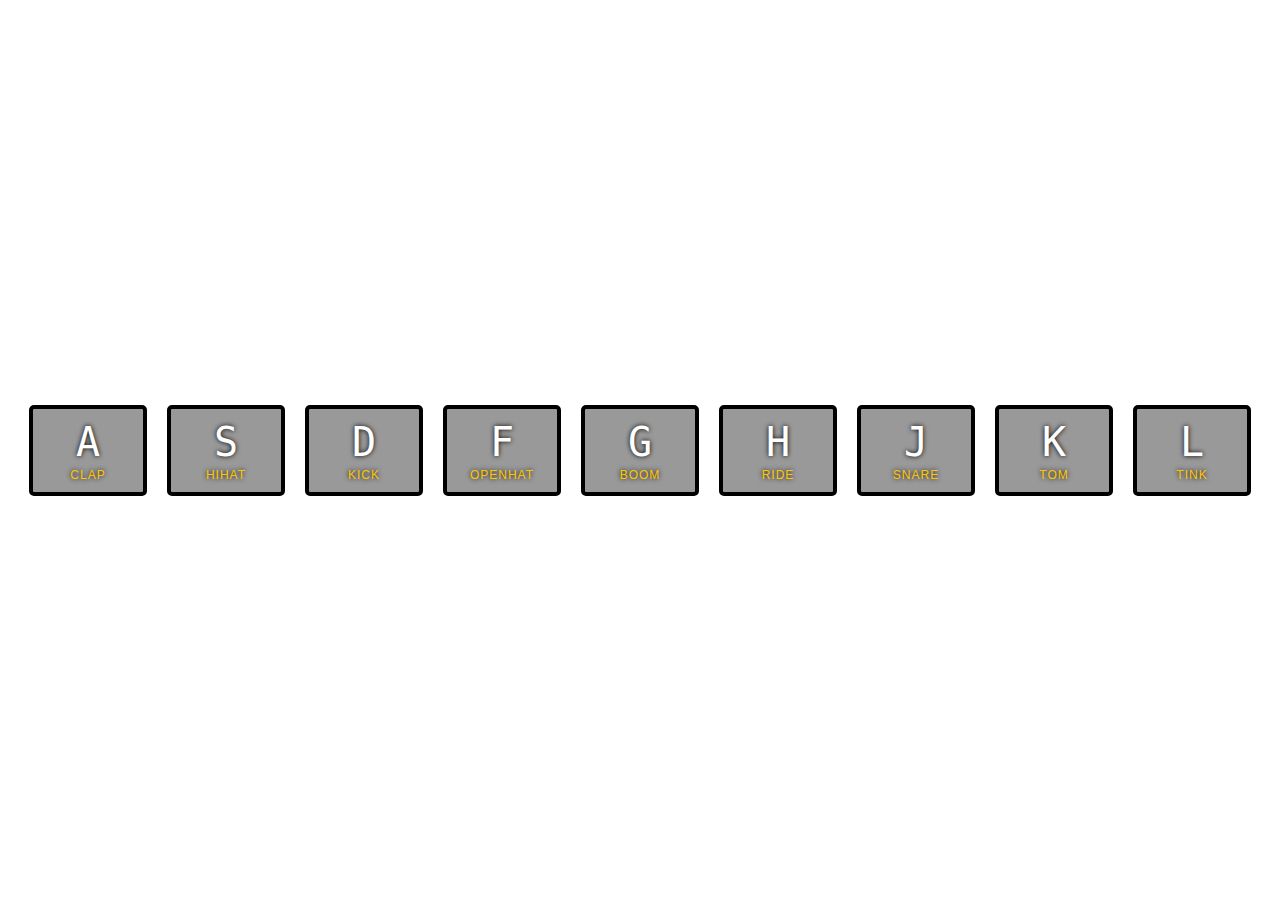
<file: day_01/index.html>
<!DOCTYPE html>
<html lang="en">
<head>
  <meta charset="UTF-8">
  <title>JS Drum Kit</title>
  <link rel="stylesheet" href="style.css">
</head>
<body>


  <div class="keys">
    <div data-key="65" class="key">
      <kbd>A</kbd>
      <span class="sound">clap</span>
    </div>
    <div data-key="83" class="key">
      <kbd>S</kbd>
      <span class="sound">hihat</span>
    </div>
    <div data-key="68" class="key">
      <kbd>D</kbd>
      <span class="sound">kick</span>
    </div>
    <div data-key="70" class="key">
      <kbd>F</kbd>
      <span class="sound">openhat</span>
    </div>
    <div data-key="71" class="key">
      <kbd>G</kbd>
      <span class="sound">boom</span>
    </div>
    <div data-key="72" class="key">
      <kbd>H</kbd>
      <span class="sound">ride</span>
    </div>
    <div data-key="74" class="key">
      <kbd>J</kbd>
      <span class="sound">snare</span>
    </div>
    <div data-key="75" class="key">
      <kbd>K</kbd>
      <span class="sound">tom</span>
    </div>
    <div data-key="76" class="key">
      <kbd>L</kbd>
      <span class="sound">tink</span>
    </div>
  </div>

  <audio data-key="65" src="sounds/clap.wav"></audio>
  <audio data-key="83" src="sounds/hihat.wav"></audio>
  <audio data-key="68" src="sounds/kick.wav"></audio>
  <audio data-key="70" src="sounds/openhat.wav"></audio>
  <audio data-key="71" src="sounds/boom.wav"></audio>
  <audio data-key="72" src="sounds/ride.wav"></audio>
  <audio data-key="74" src="sounds/snare.wav"></audio>
  <audio data-key="75" src="sounds/tom.wav"></audio>
  <audio data-key="76" src="sounds/tink.wav"></audio>

  <script src="index.js"></script>


</body>
</html>
</file>
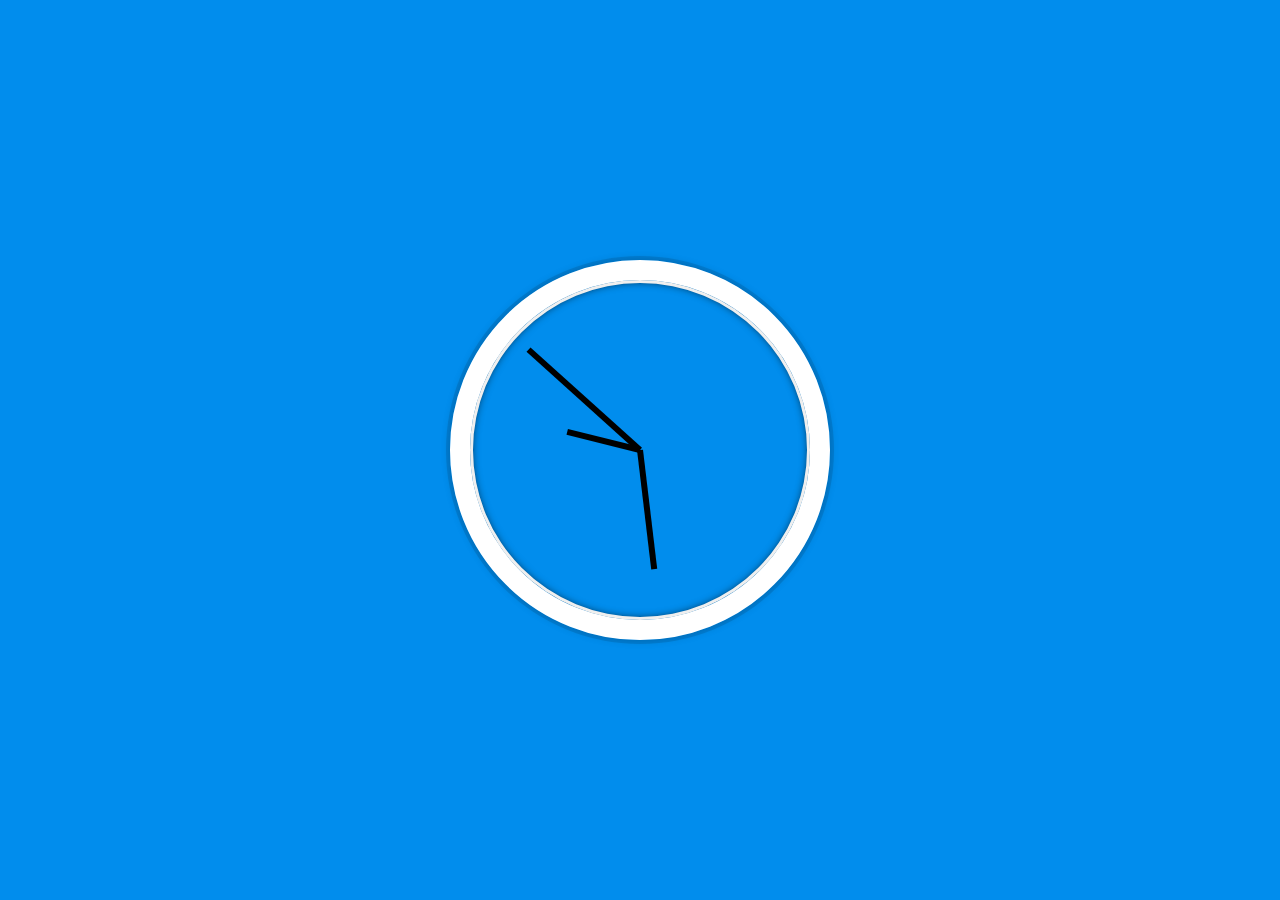
<file: day_02/index.html>
<!DOCTYPE html>
<html lang="en">
<head>
  <meta charset="UTF-8">
  <title>JS + CSS Clock</title>
</head>
<body>


    <div class="clock">
      <div class="clock-face">
        <div class="hand hour-hand"></div>
        <div class="hand min-hand"></div>
        <div class="hand second-hand"></div>
      </div>
    </div>


  <style>
    html {
      background:#018DED url(https://picsum.photos/1500/1000?image=881&blur=50);
      background-size:cover;
      font-family:'helvetica neue';
      text-align: center;
      font-size: 10px;
    }

    body {
      margin: 0;
      font-size: 2rem;
      display:flex;
      flex:1;
      min-height: 100vh;
      align-items: center;
    }

    .clock {
      width: 30rem;
      height: 30rem;
      border:20px solid white;
      border-radius:50%;
      margin:50px auto;
      position: relative;
      padding:2rem;
      box-shadow:
        0 0 0 4px rgba(0,0,0,0.1),
        inset 0 0 0 3px #EFEFEF,
        inset 0 0 10px black,
        0 0 10px rgba(0,0,0,0.2);
      background: url('https://shunnien.github.io/JavaScript30day/day_02/clock-face.png');
      background-size: 100% 100%;
    }

    .clock-face {
      position: relative;
      width: 100%;
      height: 100%;
      transform: translateY(-3px); /* account for the height of the clock hands */
    }

    .hand {
      width:50%;
      height:6px;
      background:black;
      position: absolute;
      top:50%;
      transform-origin: 100%;
      transform: rotate(90deg);
      transition: all 0.05s;
      transition-timing-function: cubic-bezier(0.1, 2.7, 0.58, 1);
    }
    .second-hand{
      width:50%;
    }
    .min-hand{
      width:40%;
      margin-left:10%;
    }
    .hour-hand{
      width:25%;
      margin-left:25%;
    }
</style>

<script>
  const secondHand = document.querySelector('.second-hand');
  const minsHand = document.querySelector('.min-hand');
  const hourHand = document.querySelector('.hour-hand');

  function setDate() {
    const now = new Date();

    const seconds = now.getSeconds();
    const secondsDegrees = ((seconds / 60) * 360) + 90;
    secondHand.style.transform = `rotate(${secondsDegrees}deg)`;

    const mins = now.getMinutes();
    const minsDegrees = ((mins / 60) * 360) + ((seconds/60)*6) + 90;
    minsHand.style.transform = `rotate(${minsDegrees}deg)`;

    const hour = now.getHours();
    const hourDegrees = ((hour / 12) * 360) + ((mins/60)*30) + 90;
    hourHand.style.transform = `rotate(${hourDegrees}deg)`;
  }

  setInterval(setDate, 1000);

  setDate();

</script>
</body>
</html>
</file>
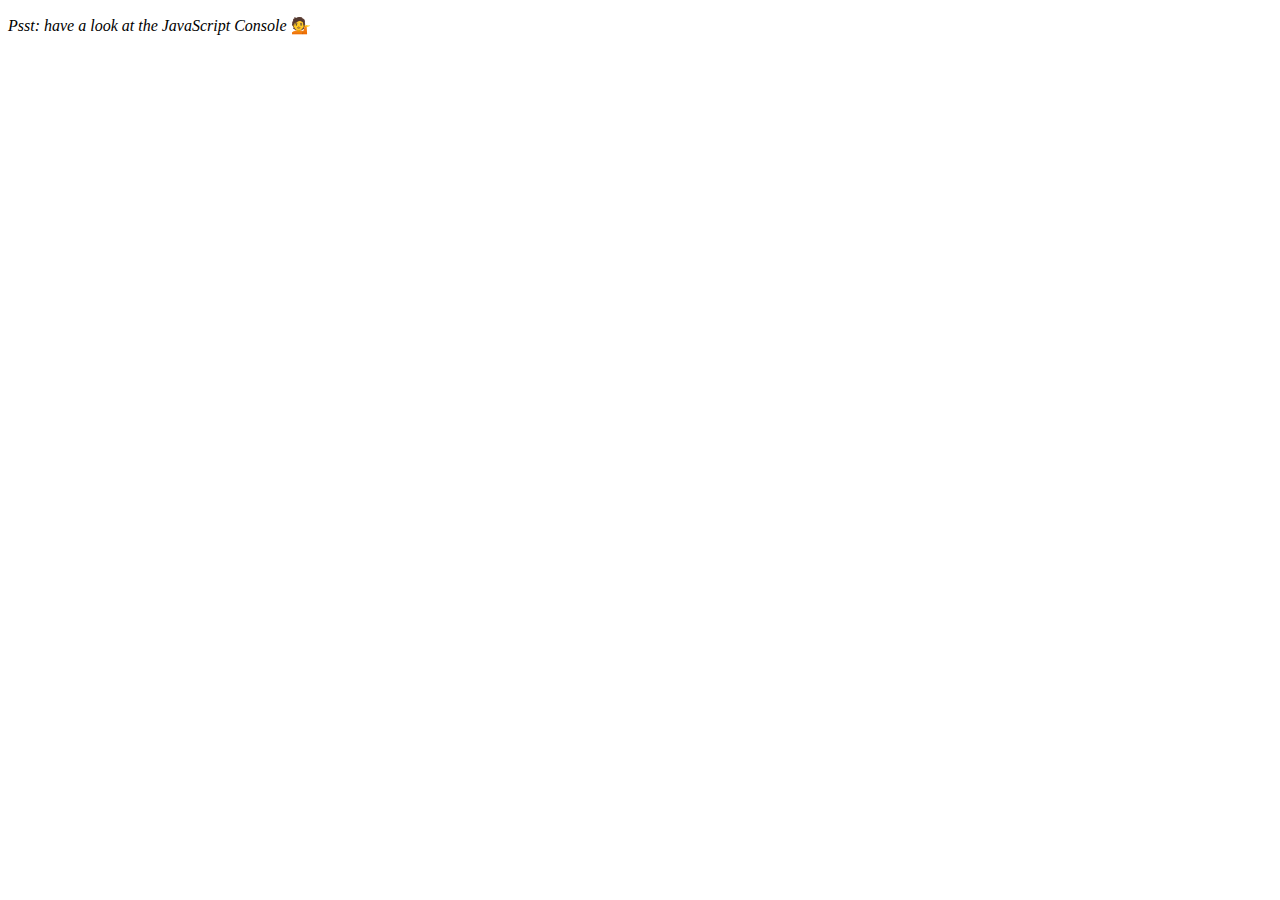
<file: day_04/index.html>
<!DOCTYPE html>
<html lang="en">
<head>
  <meta charset="UTF-8">
  <title>Array Cardio 💪</title>
</head>
<body>
  <p><em>Psst: have a look at the JavaScript Console</em> 💁</p>
  <script src="index.js"></script>
</body>
</html>
</file>
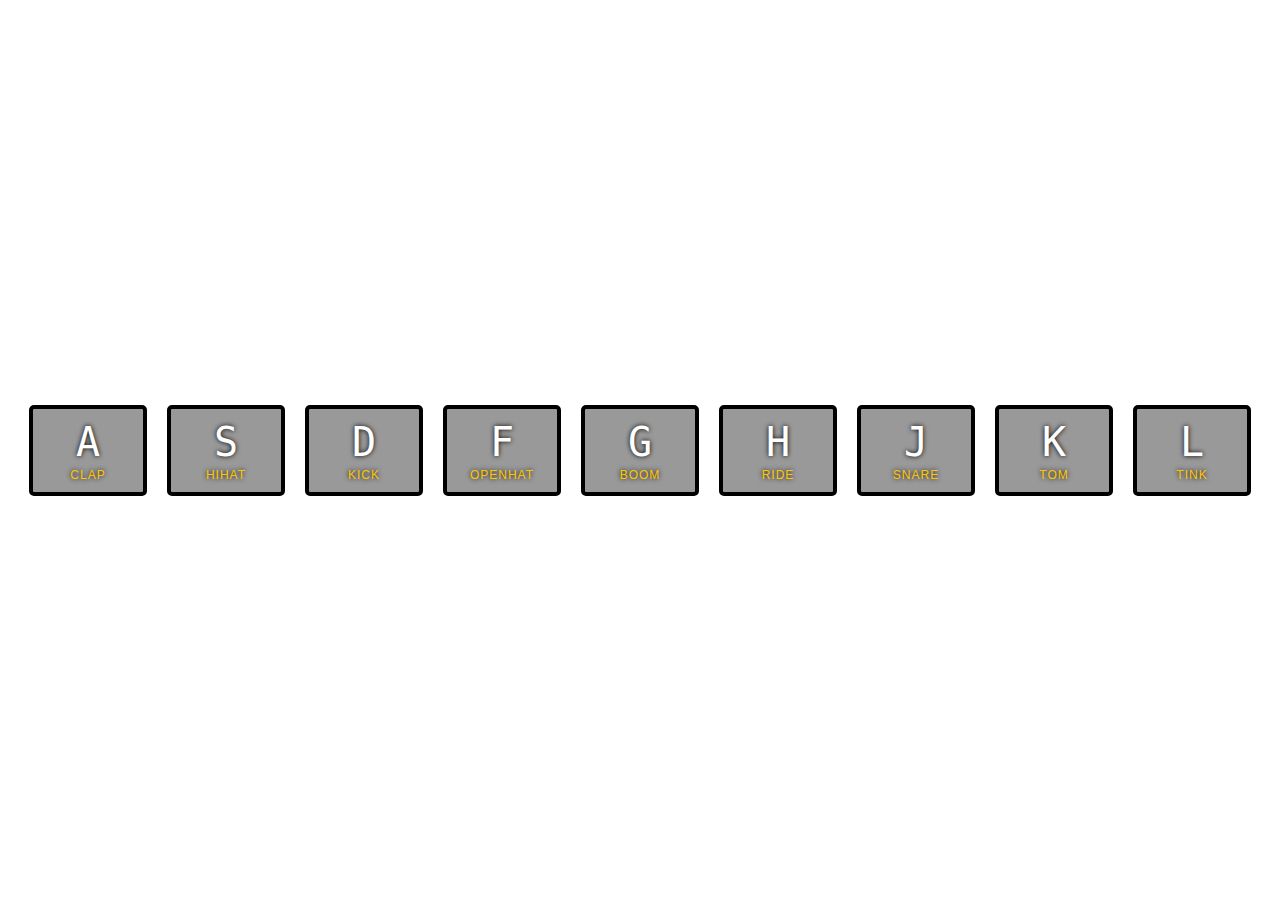
<file: day_01/index-FINISHED.html>
<!DOCTYPE html>
<html lang="en">
<head>
  <meta charset="UTF-8">
  <title>JS Drum Kit</title>
  <link rel="stylesheet" href="style.css">
</head>
<body>


  <div class="keys">
    <div data-key="65" class="key">
      <kbd>A</kbd>
      <span class="sound">clap</span>
    </div>
    <div data-key="83" class="key">
      <kbd>S</kbd>
      <span class="sound">hihat</span>
    </div>
    <div data-key="68" class="key">
      <kbd>D</kbd>
      <span class="sound">kick</span>
    </div>
    <div data-key="70" class="key">
      <kbd>F</kbd>
      <span class="sound">openhat</span>
    </div>
    <div data-key="71" class="key">
      <kbd>G</kbd>
      <span class="sound">boom</span>
    </div>
    <div data-key="72" class="key">
      <kbd>H</kbd>
      <span class="sound">ride</span>
    </div>
    <div data-key="74" class="key">
      <kbd>J</kbd>
      <span class="sound">snare</span>
    </div>
    <div data-key="75" class="key">
      <kbd>K</kbd>
      <span class="sound">tom</span>
    </div>
    <div data-key="76" class="key">
      <kbd>L</kbd>
      <span class="sound">tink</span>
    </div>
  </div>

  <audio data-key="65" src="sounds/clap.wav"></audio>
  <audio data-key="83" src="sounds/hihat.wav"></audio>
  <audio data-key="68" src="sounds/kick.wav"></audio>
  <audio data-key="70" src="sounds/openhat.wav"></audio>
  <audio data-key="71" src="sounds/boom.wav"></audio>
  <audio data-key="72" src="sounds/ride.wav"></audio>
  <audio data-key="74" src="sounds/snare.wav"></audio>
  <audio data-key="75" src="sounds/tom.wav"></audio>
  <audio data-key="76" src="sounds/tink.wav"></audio>

<script>
  function removeTransition(e) {
    if (e.propertyName !== 'transform') return;
    e.target.classList.remove('playing');
  }

  function playSound(e) {
    const audio = document.querySelector(`audio[data-key="${e.keyCode}"]`);
    const key = document.querySelector(`div[data-key="${e.keyCode}"]`);
    if (!audio) return;

    key.classList.add('playing');
    audio.currentTime = 0;
    audio.play();
  }

  const keys = Array.from(document.querySelectorAll('.key'));
  keys.forEach(key => key.addEventListener('transitionend', removeTransition));
  window.addEventListener('keydown', playSound);
</script>


</body>
</html>
</file>
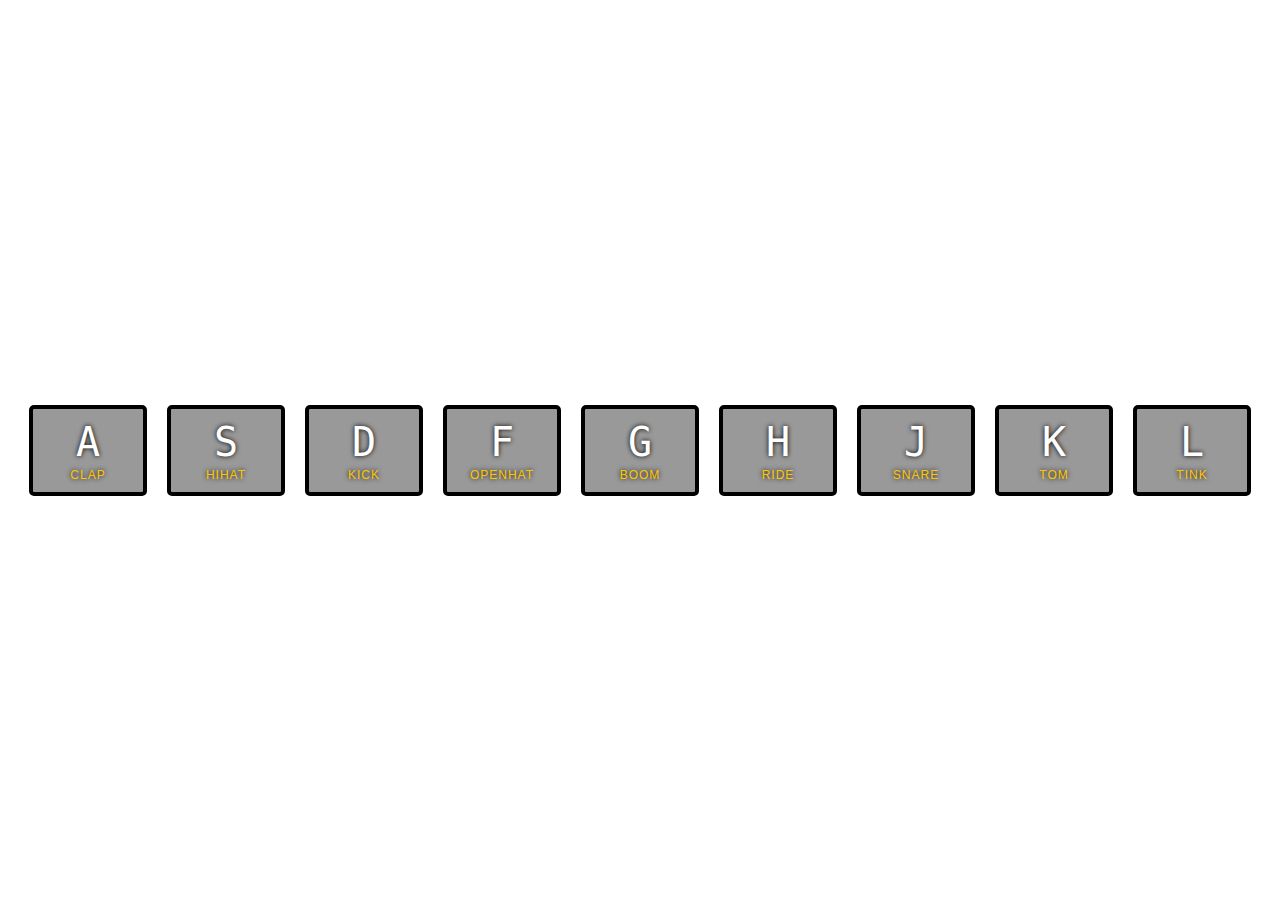
<file: day_01/index-START.html>
<!DOCTYPE html>
<html lang="en">
<head>
  <meta charset="UTF-8">
  <title>JS Drum Kit</title>
  <link rel="stylesheet" href="style.css">
</head>
<body>


  <div class="keys">
    <div data-key="65" class="key">
      <kbd>A</kbd>
      <span class="sound">clap</span>
    </div>
    <div data-key="83" class="key">
      <kbd>S</kbd>
      <span class="sound">hihat</span>
    </div>
    <div data-key="68" class="key">
      <kbd>D</kbd>
      <span class="sound">kick</span>
    </div>
    <div data-key="70" class="key">
      <kbd>F</kbd>
      <span class="sound">openhat</span>
    </div>
    <div data-key="71" class="key">
      <kbd>G</kbd>
      <span class="sound">boom</span>
    </div>
    <div data-key="72" class="key">
      <kbd>H</kbd>
      <span class="sound">ride</span>
    </div>
    <div data-key="74" class="key">
      <kbd>J</kbd>
      <span class="sound">snare</span>
    </div>
    <div data-key="75" class="key">
      <kbd>K</kbd>
      <span class="sound">tom</span>
    </div>
    <div data-key="76" class="key">
      <kbd>L</kbd>
      <span class="sound">tink</span>
    </div>
  </div>

  <audio data-key="65" src="sounds/clap.wav"></audio>
  <audio data-key="83" src="sounds/hihat.wav"></audio>
  <audio data-key="68" src="sounds/kick.wav"></audio>
  <audio data-key="70" src="sounds/openhat.wav"></audio>
  <audio data-key="71" src="sounds/boom.wav"></audio>
  <audio data-key="72" src="sounds/ride.wav"></audio>
  <audio data-key="74" src="sounds/snare.wav"></audio>
  <audio data-key="75" src="sounds/tom.wav"></audio>
  <audio data-key="76" src="sounds/tink.wav"></audio>

<script>

</script>


</body>
</html>
</file>
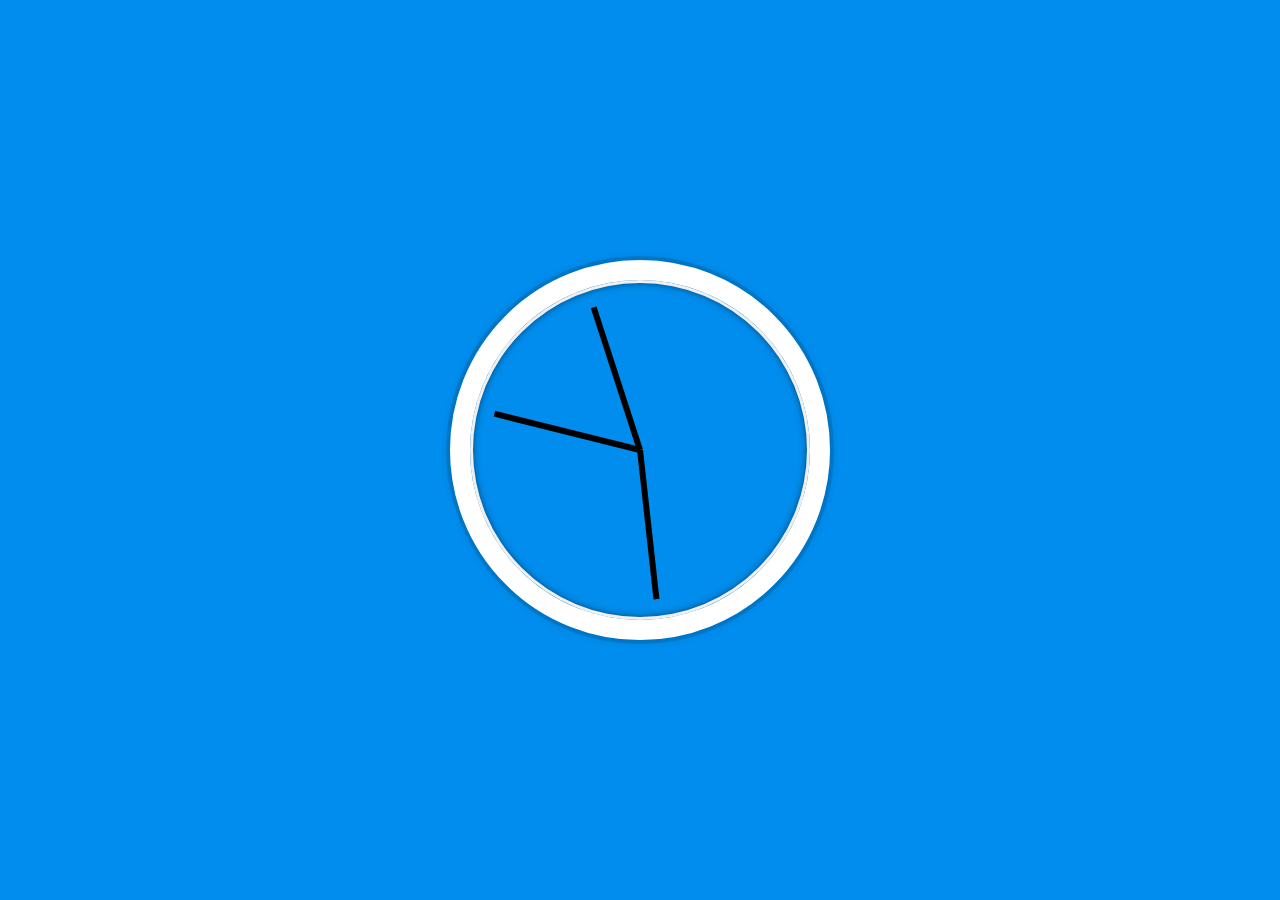
<file: day_02/index-FINISHED.html>
<!DOCTYPE html>
<html lang="en">
<head>
  <meta charset="UTF-8">
  <title>JS + CSS Clock</title>
</head>
<body>


    <div class="clock">
      <div class="clock-face">
        <div class="hand hour-hand"></div>
        <div class="hand min-hand"></div>
        <div class="hand second-hand"></div>
      </div>
    </div>


  <style>
    html {
      background:#018DED url(http://unsplash.it/1500/1000?image=881&blur=50);
      background-size:cover;
      font-family:'helvetica neue';
      text-align: center;
      font-size: 10px;
    }

    body {
      margin: 0;
      font-size: 2rem;
      display:flex;
      flex:1;
      min-height: 100vh;
      align-items: center;
    }

    .clock {
      width: 30rem;
      height: 30rem;
      border:20px solid white;
      border-radius:50%;
      margin:50px auto;
      position: relative;
      padding:2rem;
      box-shadow:
        0 0 0 4px rgba(0,0,0,0.1),
        inset 0 0 0 3px #EFEFEF,
        inset 0 0 10px black,
        0 0 10px rgba(0,0,0,0.2);
    }

    .clock-face {
      position: relative;
      width: 100%;
      height: 100%;
      transform: translateY(-3px); /* account for the height of the clock hands */
    }

    .hand {
      width:50%;
      height:6px;
      background:black;
      position: absolute;
      top:50%;
      transform-origin: 100%;
      transform: rotate(90deg);
      transition: all 0.05s;
      transition-timing-function: cubic-bezier(0.1, 2.7, 0.58, 1);
    }
</style>

<script>
  const secondHand = document.querySelector('.second-hand');
  const minsHand = document.querySelector('.min-hand');
  const hourHand = document.querySelector('.hour-hand');

  function setDate() {
    const now = new Date();

    const seconds = now.getSeconds();
    const secondsDegrees = ((seconds / 60) * 360) + 90;
    secondHand.style.transform = `rotate(${secondsDegrees}deg)`;

    const mins = now.getMinutes();
    const minsDegrees = ((mins / 60) * 360) + ((seconds/60)*6) + 90;
    minsHand.style.transform = `rotate(${minsDegrees}deg)`;

    const hour = now.getHours();
    const hourDegrees = ((hour / 12) * 360) + ((mins/60)*30) + 90;
    hourHand.style.transform = `rotate(${hourDegrees}deg)`;
  }

  setInterval(setDate, 1000);

  setDate();

</script>
</body>
</html>
</file>
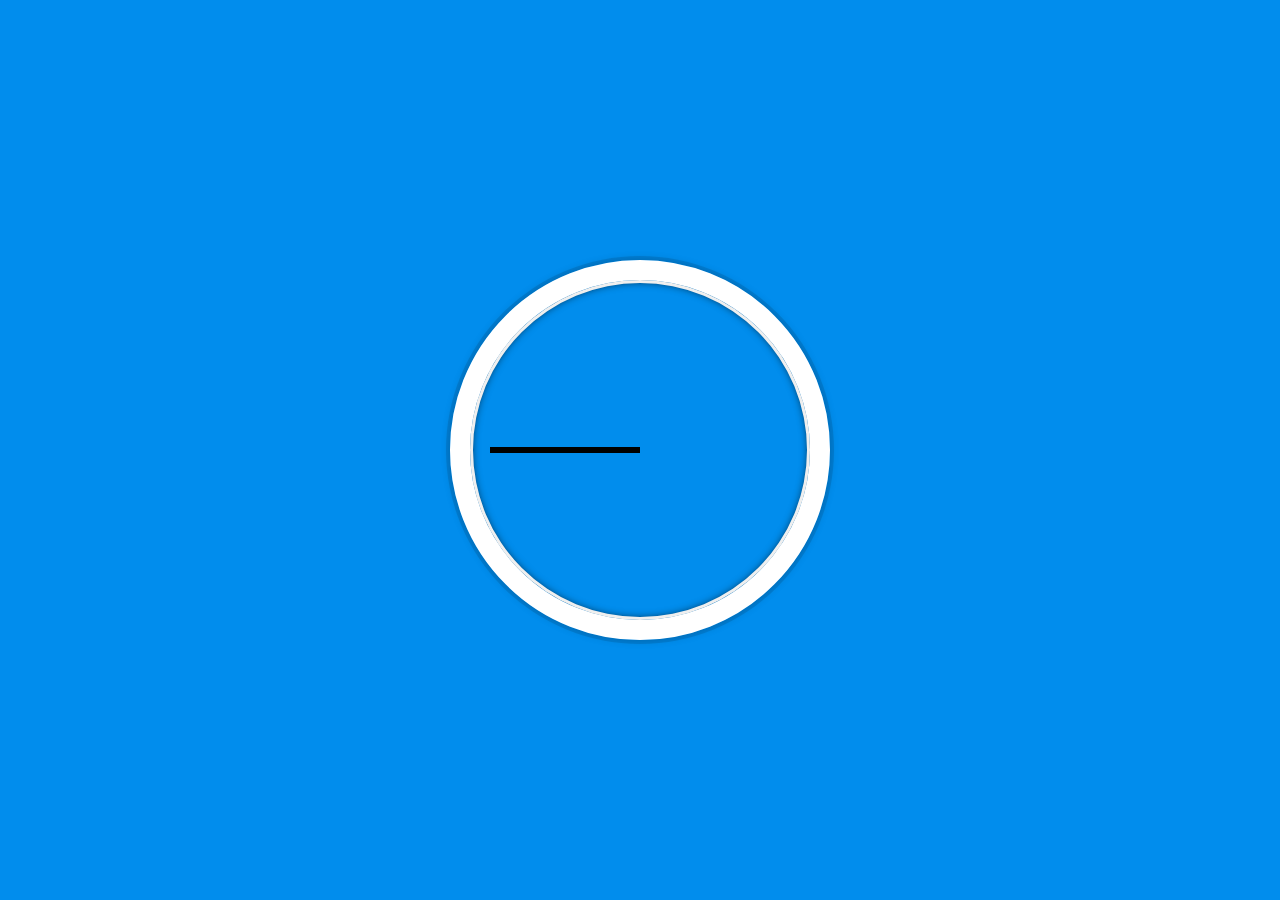
<file: day_02/index-START.html>
<!DOCTYPE html>
<html lang="en">
<head>
  <meta charset="UTF-8">
  <title>JS + CSS Clock</title>
</head>
<body>


    <div class="clock">
      <div class="clock-face">
        <div class="hand hour-hand"></div>
        <div class="hand min-hand"></div>
        <div class="hand second-hand"></div>
      </div>
    </div>


  <style>
    html {
      background:#018DED url(http://unsplash.it/1500/1000?image=881&blur=50);
      background-size:cover;
      font-family:'helvetica neue';
      text-align: center;
      font-size: 10px;
    }

    body {
      margin: 0;
      font-size: 2rem;
      display:flex;
      flex:1;
      min-height: 100vh;
      align-items: center;
    }

    .clock {
      width: 30rem;
      height: 30rem;
      border:20px solid white;
      border-radius:50%;
      margin:50px auto;
      position: relative;
      padding:2rem;
      box-shadow:
        0 0 0 4px rgba(0,0,0,0.1),
        inset 0 0 0 3px #EFEFEF,
        inset 0 0 10px black,
        0 0 10px rgba(0,0,0,0.2);
    }

    .clock-face {
      position: relative;
      width: 100%;
      height: 100%;
      transform: translateY(-3px); /* account for the height of the clock hands */
    }

    .hand {
      width:50%;
      height:6px;
      background:black;
      position: absolute;
      top:50%;
    }

  </style>

  <script>


  </script>
</body>
</html>
</file>
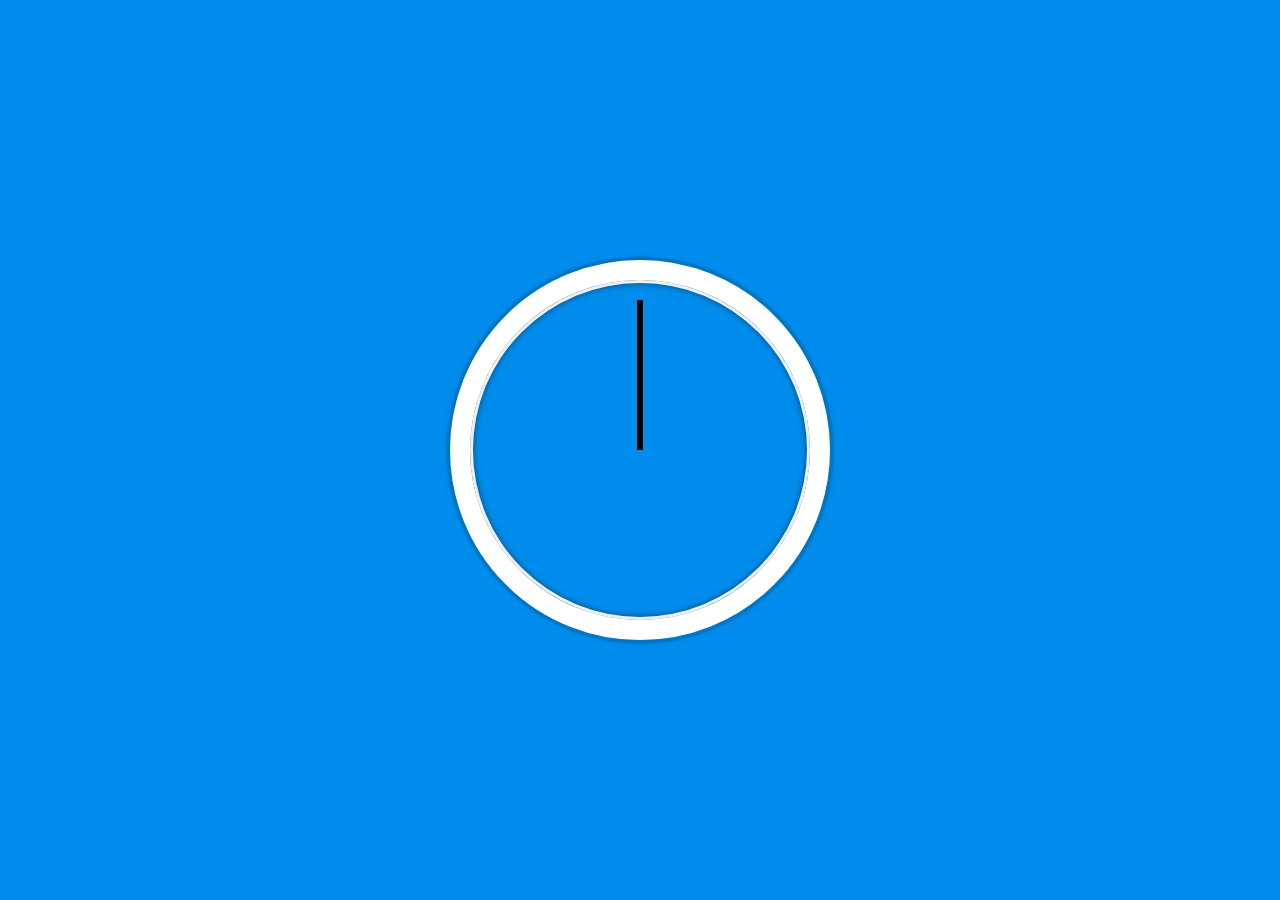
<file: day_02/index0.html>
<!DOCTYPE html>
<html lang="en">

<head>
  <meta charset="UTF-8">
  <link rel="stylesheet" href="style.css">
  <title>JS + CSS Clock</title>
</head>

<body>
  <div class="clock">
    <div class="clock-face">
      <div class="hand hour-hand"></div>
      <div class="hand min-hand"></div>
      <div class="hand second-hand"></div>
    </div>
  </div>
  <script src="index.js"></script>
</body>

</html>
</file>
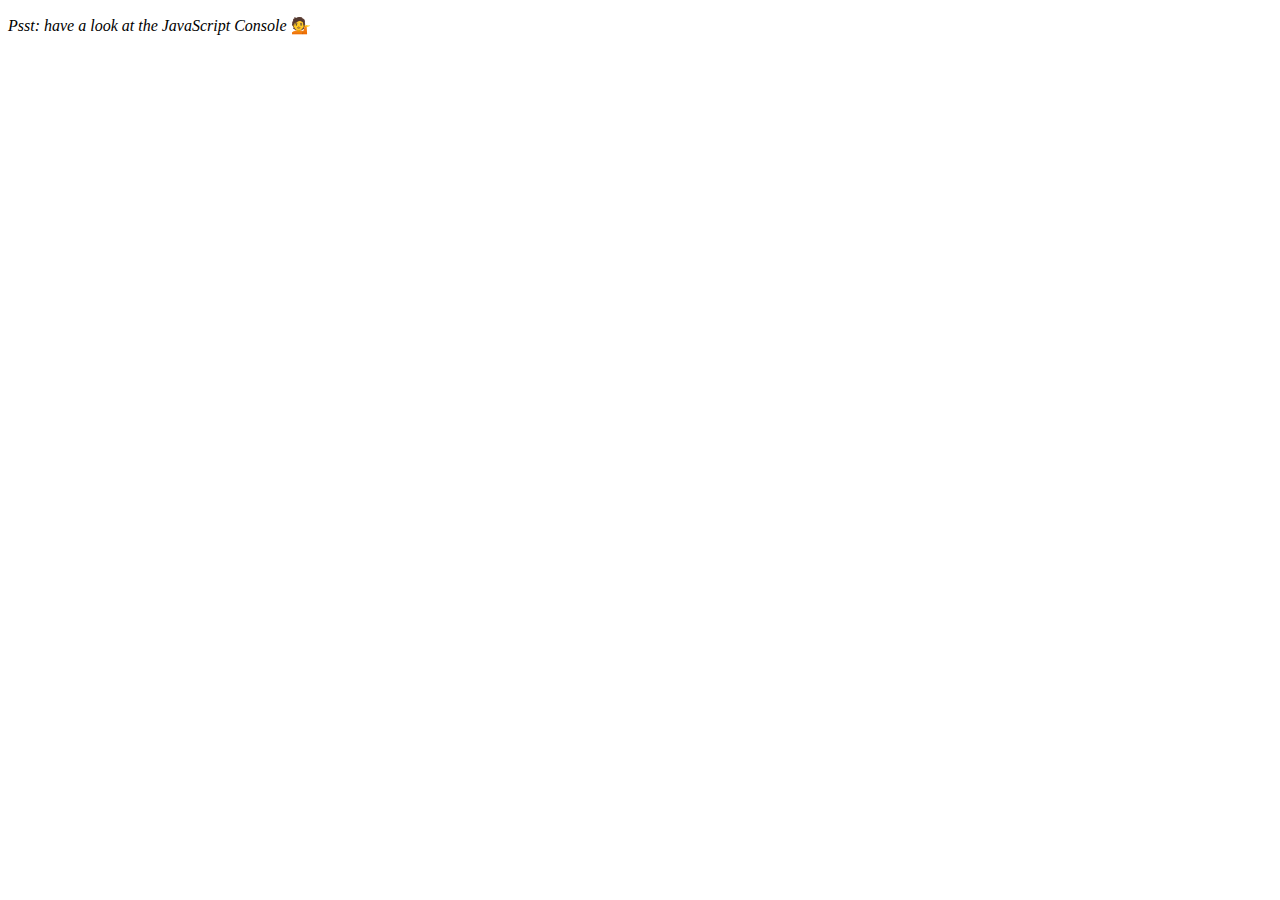
<file: day_04/index-FINISHED.html>
<!DOCTYPE html>
<html lang="en">
<head>
  <meta charset="UTF-8">
  <title>Array Cardio 💪</title>
</head>
<body>
  <p><em>Psst: have a look at the JavaScript Console</em> 💁</p>
  <script>
    // Get your shorts on - this is an array workout!
    // ## Array Cardio Day 1

    // Some data we can work with

    const inventors = [
      { first: 'Albert', last: 'Einstein', year: 1879, passed: 1955 },
      { first: 'Isaac', last: 'Newton', year: 1643, passed: 1727 },
      { first: 'Galileo', last: 'Galilei', year: 1564, passed: 1642 },
      { first: 'Marie', last: 'Curie', year: 1867, passed: 1934 },
      { first: 'Johannes', last: 'Kepler', year: 1571, passed: 1630 },
      { first: 'Nicolaus', last: 'Copernicus', year: 1473, passed: 1543 },
      { first: 'Max', last: 'Planck', year: 1858, passed: 1947 },
      { first: 'Katherine', last: 'Blodgett', year: 1898, passed: 1979 },
      { first: 'Ada', last: 'Lovelace', year: 1815, passed: 1852 },
      { first: 'Sarah E.', last: 'Goode', year: 1855, passed: 1905 },
      { first: 'Lise', last: 'Meitner', year: 1878, passed: 1968 },
      { first: 'Hanna', last: 'Hammarström', year: 1829, passed: 1909 }
    ];

    const people = ['Beck, Glenn', 'Becker, Carl', 'Beckett, Samuel', 'Beddoes, Mick', 'Beecher, Henry', 'Beethoven, Ludwig', 'Begin, Menachem', 'Belloc, Hilaire', 'Bellow, Saul', 'Benchley, Robert', 'Benenson, Peter', 'Ben-Gurion, David', 'Benjamin, Walter', 'Benn, Tony', 'Bennington, Chester', 'Benson, Leana', 'Bent, Silas', 'Bentsen, Lloyd', 'Berger, Ric', 'Bergman, Ingmar', 'Berio, Luciano', 'Berle, Milton', 'Berlin, Irving', 'Berne, Eric', 'Bernhard, Sandra', 'Berra, Yogi', 'Berry, Halle', 'Berry, Wendell', 'Bethea, Erin', 'Bevan, Aneurin', 'Bevel, Ken', 'Biden, Joseph', 'Bierce, Ambrose', 'Biko, Steve', 'Billings, Josh', 'Biondo, Frank', 'Birrell, Augustine', 'Black Elk', 'Blair, Robert', 'Blair, Tony', 'Blake, William'];

    // Array.prototype.filter()
    // 1. Filter the list of inventors for those who were born in the 1500's
    const fifteen = inventors.filter(inventor => (inventor.year >= 1500 && inventor.year < 1600));

    console.table(fifteen);

    // Array.prototype.map()
    // 2. Give us an array of the inventor first and last names
    const fullNames = inventors.map(inventor => `${inventor.first} ${inventor.last}`);
    console.log(fullNames);

    // Array.prototype.sort()
    // 3. Sort the inventors by birthdate, oldest to youngest
    // const ordered = inventors.sort(function(a, b) {
    //   if(a.year > b.year) {
    //     return 1;
    //   } else {
    //     return -1;
    //   }
    // });

    const ordered = inventors.sort((a, b) => a.year > b.year ? 1 : -1);
    console.table(ordered);

    // Array.prototype.reduce()
    // 4. How many years did all the inventors live?
    const totalYears = inventors.reduce((total, inventor) => {
      return total + (inventor.passed - inventor.year);
    }, 0);

    console.log(totalYears);

    // 5. Sort the inventors by years lived
    const oldest = inventors.sort(function(a, b) {
      const lastInventor = a.passed - a.year;
      const nextInventor = b.passed - b.year;
      return lastInventor > nextInventor ? -1 : 1;
    });
    console.table(oldest);

    // 6. create a list of Boulevards in Paris that contain 'de' anywhere in the name
    // https://en.wikipedia.org/wiki/Category:Boulevards_in_Paris

    // const category = document.querySelector('.mw-category');
    // const links = Array.from(category.querySelectorAll('a'));
    // const de = links
    //             .map(link => link.textContent)
    //             .filter(streetName => streetName.includes('de'));

    // 7. sort Exercise
    // Sort the people alphabetically by last name
    const alpha = people.sort((lastOne, nextOne) => {
      const [aLast, aFirst] = lastOne.split(', ');
      const [bLast, bFirst] = nextOne.split(', ');
      return aLast > bLast ? 1 : -1;
    });
    console.log(alpha);

    // 8. Reduce Exercise
    // Sum up the instances of each of these
    const data = ['car', 'car', 'truck', 'truck', 'bike', 'walk', 'car', 'van', 'bike', 'walk', 'car', 'van', 'car', 'truck', 'pogostick'];

    const transportation = data.reduce(function(obj, item) {
      if (!obj[item]) {
        obj[item] = 0;
      }
      obj[item]++;
      return obj;
    }, {});

    console.log(transportation);

  </script>
</body>
</html>
</file>
<file: day_01/style.css>
html {
    font-size: 10px;
    background: url(http://i.imgur.com/b9r5sEL.jpg) bottom center;
    background-size: cover;
  }
  body,html {
    margin: 0;
    padding: 0;
    font-family: sans-serif;
  }
  
  .keys {
    display: flex;
    flex: 1;
    min-height: 100vh;
    align-items: center;
    justify-content: center;
  }
  
  .key {
    border: .4rem solid black;
    border-radius: .5rem;
    margin: 1rem;
    font-size: 1.5rem;
    padding: 1rem .5rem;
    transition: all .07s ease;
    width: 10rem;
    text-align: center;
    color: white;
    background: rgba(0,0,0,0.4);
    text-shadow: 0 0 .5rem black;
  }
  
  .playing {
    transform: scale(1.1);
    border-color: #ffc600;
    box-shadow: 0 0 1rem #ffc600;
  }
  
  kbd {
    display: block;
    font-size: 4rem;
  }
  
  .sound {
    font-size: 1.2rem;
    text-transform: uppercase;
    letter-spacing: .1rem;
    color: #ffc600;
  }
</file>
<file: day_02/style.css>
html {
  background: #018ded url(http://unsplash.it/1500/1000?image=881&blur=50);
  background-size: cover;
  font-family: "helvetica neue";
  text-align: center;
  font-size: 10px;
}

body {
  margin: 0;
  font-size: 2rem;
  display: flex;
  flex: 1;
  min-height: 100vh;
  align-items: center;
}

.clock {
  width: 30rem;
  height: 30rem;
  border: 20px solid white;
  border-radius: 50%;
  margin: 50px auto;
  position: relative;
  padding: 2rem;
  box-shadow: 0 0 0 4px rgba(0, 0, 0, 0.1), inset 0 0 0 3px #efefef,
    inset 0 0 10px black, 0 0 10px rgba(0, 0, 0, 0.2);
}

.clock-face {
  position: relative;
  width: 100%;
  height: 100%;
  transform: translateY(-3px);
  /* account for the height of the clock hands */
}

.hand {
  width: 50%;
  height: 6px;
  background: black;
  position: absolute;
  top: 50%;
  /* 調整指針旋轉的中心 */
  transform-origin: 100%;
  /* 將指針歸位到12點鐘方向 */
  transform: rotate(90deg);
  transition: all 0.05s;
  transition-timing-function: cubic-bezier(0.1, 2.7, 0.58, 1);
}
</file>
